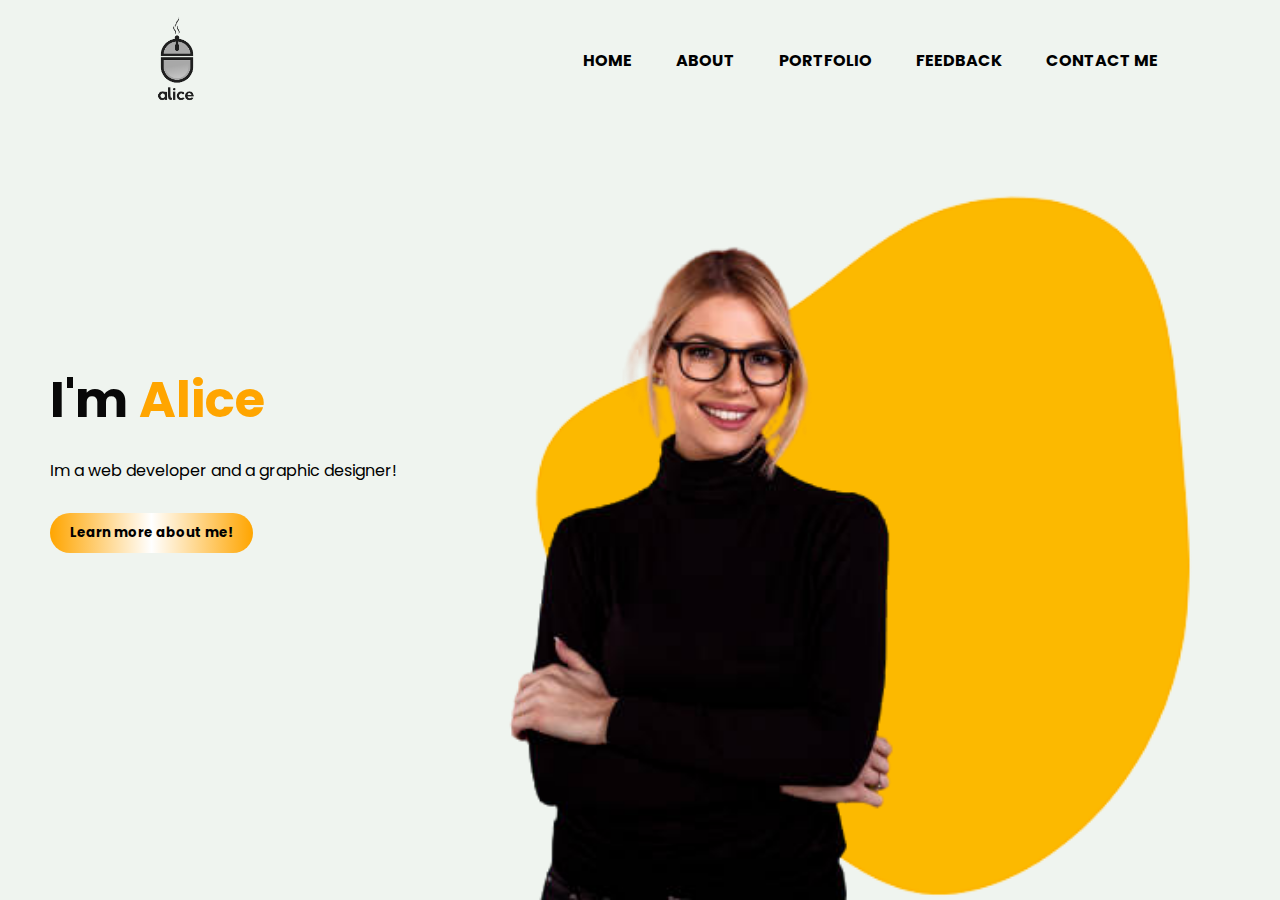
<file: index.html>
<!DOCTYPE html>
<html lang="en">
<head>
    <meta charset="UTF-8">
    <meta http-equiv="X-UA-Compatible" content="IE=edge">
    <meta name="viewport" content="width=device-width, initial-scale=1.0">
    <link rel="stylesheet" href="public/styles/main.css">
    <title>Alice's Personal Website</title>
</head>
<body>
    <div class="hero">
        <nav >
        <img src="public/styles/images/logo3-removebg-preview.png" alt="theLogo" class="logo" height="120px" width="150px">
        <ul>
            <li><a href="#" >HOME</a></li>
            <li><a href="views/about.html">ABOUT</a></li>
            <li><a href="views/portfolio.html">PORTFOLIO</a></li>
            <li><a href="views/feedback.html">FEEDBACK</a></li>
            <li><a href="views/contact.html">CONTACT ME</a></li>
        </ul> 
        </nav>
        <div class="details" > 
            <h1>I'm <span>Alice</span></h1>
            <p>Im a web developer and a graphic designer!</p>
            <button onclick="redirectToPage1()">Learn more about me!</button>

        </div>
        <div class="images">
            <img src="public/styles/images/shapee-removebg-preview.png" alt="theShape" class="shape">
            <img src="public/styles/images/girlPortrait-removebg-preview.png" alt="myPortrait" class="myPortrait">
            </div>

     
        
    </div>
    <script>
        function redirectToPage1() {
          location.href = "views/about.html";
        }
      </script>
      
    
    
</body>
</html>
</file>
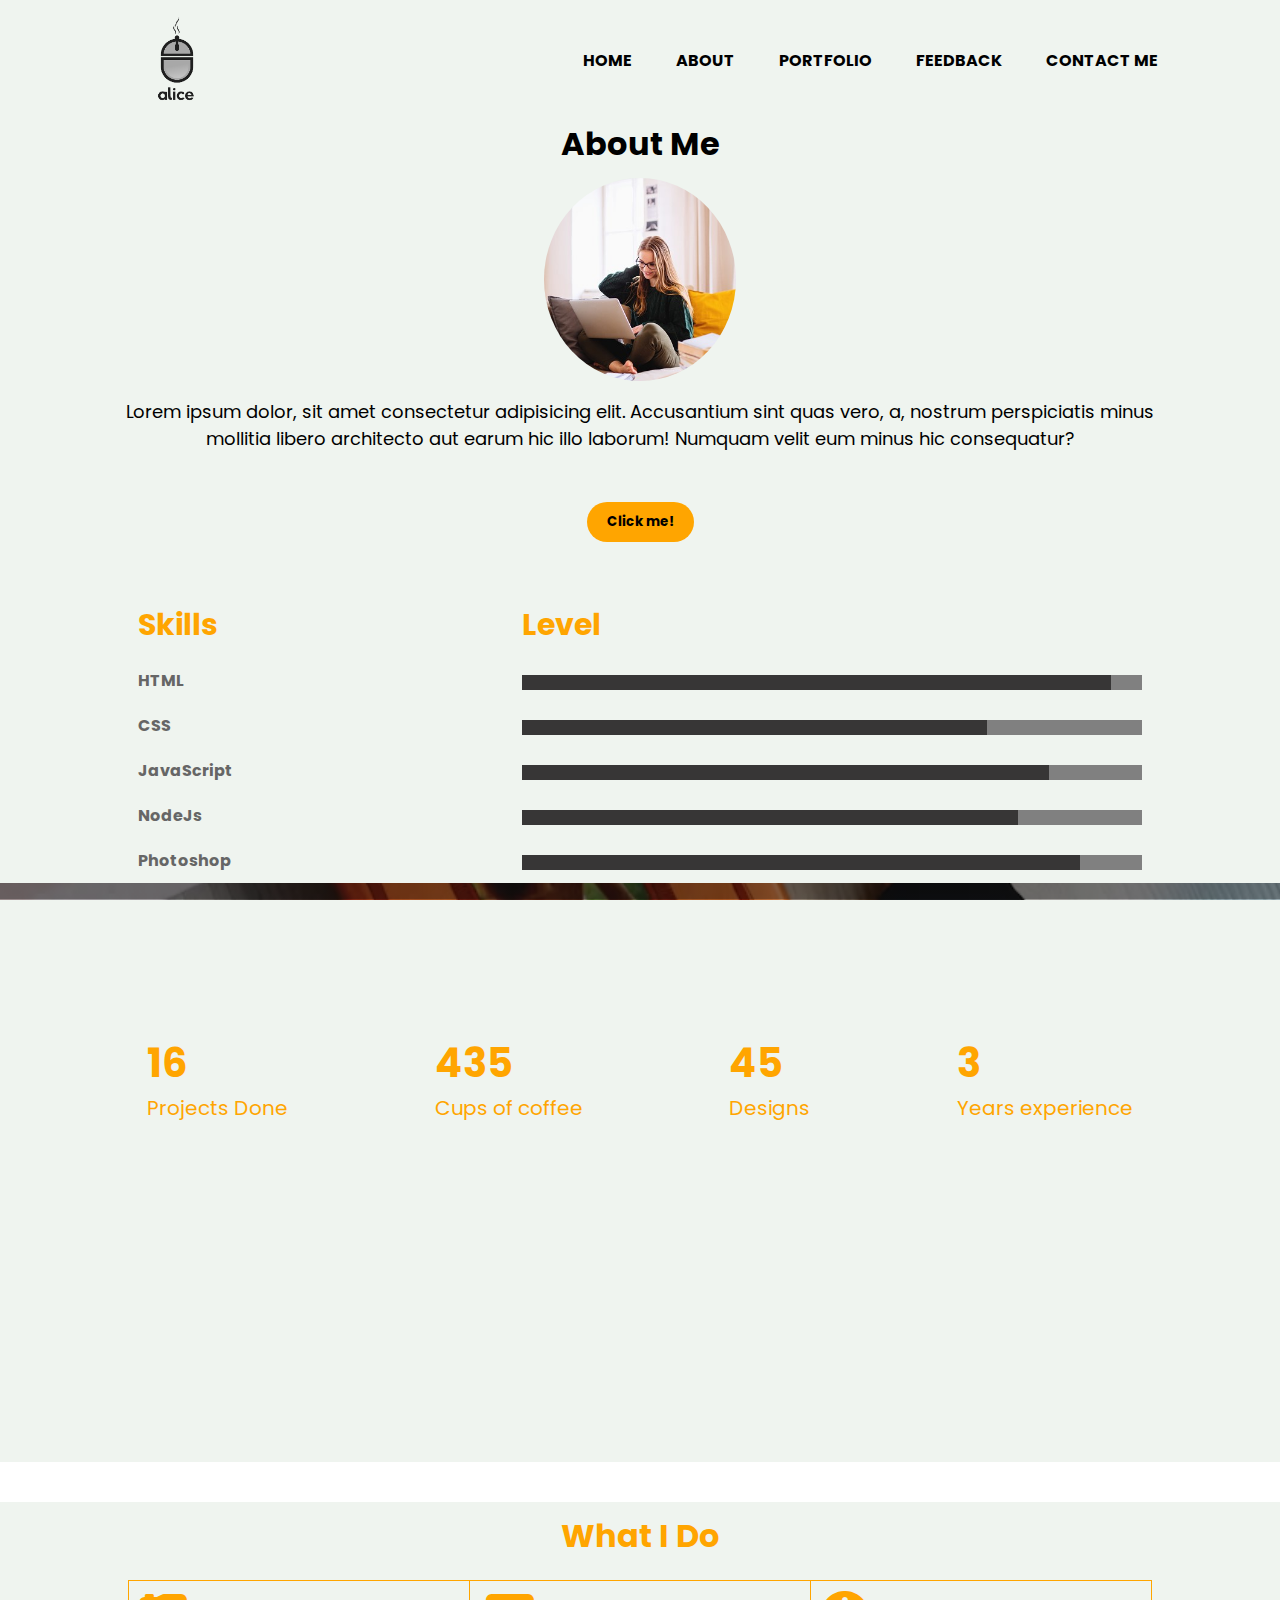
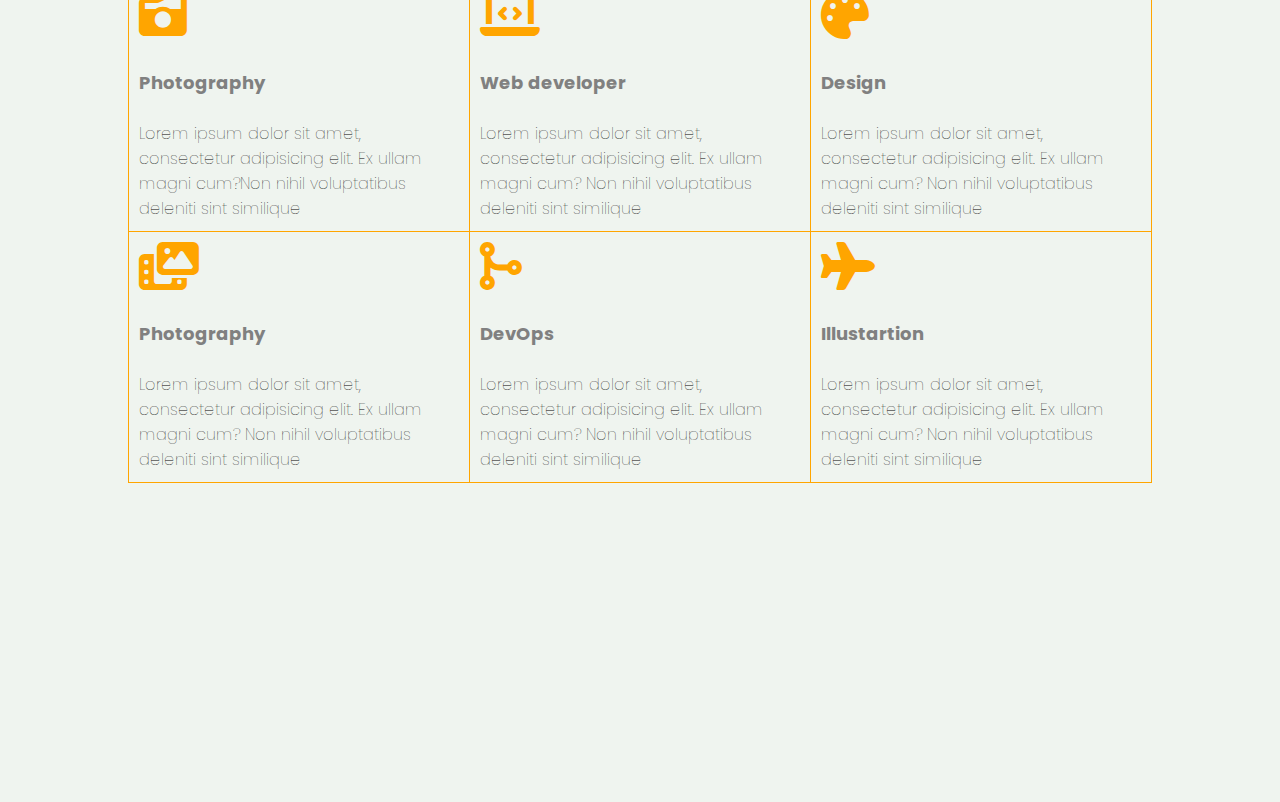
<file: views/about.html>
<!DOCTYPE html>
<html lang="en">

<head>
    <meta charset="UTF-8">
    <meta http-equiv="X-UA-Compatible" content="IE=edge">
    <meta name="viewport" content="width=device-width, initial-scale=1.0">
    <title>About Me</title>
    <link rel="stylesheet" href="../public/styles/about.css">
    
    <link rel="stylesheet" href="https://cdnjs.cloudflare.com/ajax/libs/font-awesome/6.2.1/css/all.min.css">
</head>

<body>
    <div class="about">
        <nav>
            <img src="../public/styles/images/logo3-removebg-preview.png" alt="theLogo" class="logo" height="120px" width="150px">
            <ul>
                <li><a href="../index.html">HOME</a></li>
                <li><a href="about.html">ABOUT</a></li>
                <li><a href="portfolio.html">PORTFOLIO</a></li>
                <li><a href="feedback.html">FEEDBACK</a></li>
                <li><a href="contact.html">CONTACT ME</a></li>
            </ul>
        </nav>
        <div class="content">

            <h1>About Me</h1>
            <img id="img1" src="../public/styles/images/usingtheLaptop.jpg">

            <p>Lorem ipsum dolor, sit amet consectetur adipisicing elit.
                Accusantium sint quas vero, a, nostrum perspiciatis minus
                mollitia libero architecto aut earum hic illo laborum! Numquam
                velit eum minus hic consequatur?</p>
        </div>
        <button id="myButton">Click me!</button>

        <section id="skills">

            
            <table>
                <tr>
                    <th>Skills</th>
                    <th>Level</th>
                </tr>
                <tr>
                    <td style="width:30%">HTML</td>
                    <td style="width: 50%;"><progress value="95" max="100" style="width:100%; height: 15px; 
               background-color:#fffbfb; color: white;"></progress></td>
                </tr>
                <tr>
                    <td style="width:30%">CSS</td>
                    <td style="width: 50%;"><progress value="75" max="100" style="width:100%; height: 15px; 
              background-color:#dddddd;"></progress></td>
                </tr>
                <tr>
                    <td style="width:30%">JavaScript</td>
                    <td style="width: 50%;"><progress value="85" max="100" style="width:100%; height: 15px; 
               background-color:#dddddd;"></progress></td>
                </tr>
                <tr>
                    <td style="width:30%">NodeJs</td>
                    <td style="width: 50%;"><progress value="80" max="100" style="width:100%; height: 15px; 
                 background-color:#dddddd;"></progress></td>
                </tr>
                <tr>
                    <td style="width:30%">Photoshop</td>
                    <td style="width: 50%;"><progress value="90" max="100" style="width:100%; height: 15px; 
                 background-color:#dddddd;"></progress></td>
                </tr>
            </table>
            <div id="statistics">
                <div class="statsContent">
                    <div class="stats">
                        <h1>16</h1>
                        <p>Projects Done</p>
                    </div>
                    <div class="stats">
                        <h1>435</h1>
                        <p>Cups of coffee</p>
                    </div>
                    <div class="stats">
                        <h1>45</h1>
                        <p>Designs</p>
                    </div>
                        <div class="stats">
                            <h1>3</h1>
                            <p>Years experience</p>
                        </div>
                    </div>
                </div>
        </section>
        <section id="whatIdo">
            <h1 id="whatIdoTitle">What I Do</h1>
                <div style="position: relative;">
            <table class="whatIdoTable">
                <tr>
                  <td>
                    <i class="fa-sharp fa-solid fa-camera-retro"></i>
                    <h1 class="tdTitle">Photography</h1>
                    <p class="whatIdoParagraph">Lorem ipsum dolor sit amet, consectetur adipisicing elit. Ex ullam magni cum?Non nihil voluptatibus deleniti sint similique </p></td>
                    <td>
                    <i class="fa-sharp fa-solid fa-laptop-code"></i>
                    <h1 class="tdTitle">Web developer</h1>
                  <p class="whatIdoParagraph">Lorem ipsum dolor sit amet, consectetur adipisicing elit. Ex ullam magni cum? Non nihil voluptatibus deleniti sint similique</p></td>
                  <td>
                    <i class="fa-sharp fa-solid fa-palette"></i>
                    <h1 class="tdTitle">Design</h1>
                    <p class="whatIdoParagraph">Lorem ipsum dolor sit amet, consectetur adipisicing elit. Ex ullam magni cum? Non nihil voluptatibus deleniti sint similique</p></td>
                </tr>
                <tr>
                    <td>
                        <i class="fa-sharp fa-solid fa-photo-film"></i>
                        <h1 class="tdTitle">Photography</h1>
                        <p class="whatIdoParagraph">Lorem ipsum dolor sit amet, consectetur adipisicing elit. Ex ullam magni cum? Non nihil voluptatibus deleniti sint similique </p></td>
                    <td>
                        <i class="fa-sharp fa-solid fa-code-merge"></i>
                        <h1 class="tdTitle">DevOps</h1>
                        <p class="whatIdoParagraph">Lorem ipsum dolor sit amet, consectetur adipisicing elit. Ex ullam magni cum? Non nihil voluptatibus deleniti sint similique</p></td>
                    <td>
                        <i class="fa-sharp fa-solid fa-plane"></i>
                        <h1 class="tdTitle">Illustartion</h1>
                        <p class="whatIdoParagraph">Lorem ipsum dolor sit amet, consectetur adipisicing elit. Ex ullam magni cum? Non nihil voluptatibus deleniti sint similique</p></td>
                </tr>
              </table>
        </section>
    </div>
</div>
    <script>
        // Get the button
        var button = document.getElementById("myButton");

        // When the button is clicked, execute the scrollDown function
        button.addEventListener("click", scrollDown);

        function scrollDown() {
            // Scroll down the page by 1000 pixels
            window.scrollBy(0, 550);
        }
    </script>

</body>

</html>
</file>
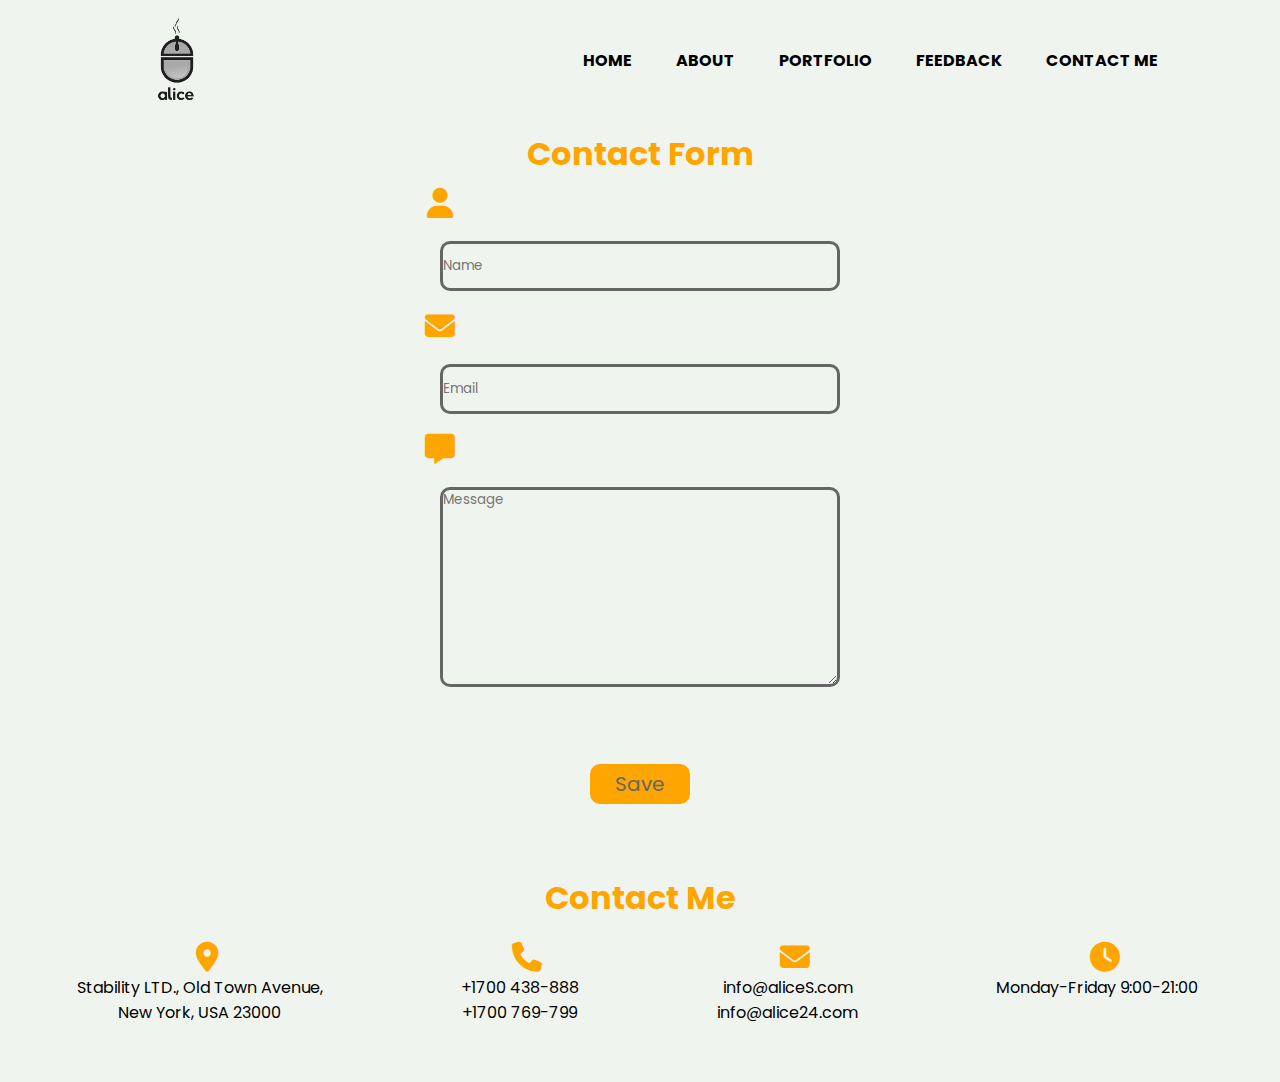
<file: views/contact.html>
<!DOCTYPE html>
<html lang="en">
<head>
    <meta charset="UTF-8">
    <meta http-equiv="X-UA-Compatible" content="IE=edge">
    <meta name="viewport" content="width=device-width, initial-scale=1.0">
    <title>Document</title>
    <link rel="stylesheet" href="../public/styles/contact.css">
    <link rel="stylesheet" href="https://cdnjs.cloudflare.com/ajax/libs/font-awesome/6.2.1/css/all.min.css">

</head>
<body>
    <nav>
        <img src="../public/styles/images/logo3-removebg-preview.png" alt="theLogo" class="logo" height="120px"
            width="150px">
        <ul>
            <li><a href="../index.html">HOME</a></li>
            <li><a href="about.html">ABOUT</a></li>
            <li><a href="portfolio.html">PORTFOLIO</a></li>
            <li><a href="feedback.html">FEEDBACK</a></li>
            <li><a href="contact.html">CONTACT ME</a></li>

        </ul>
    </nav>
          
    <div id="form1">
        <h1>Contact Form</h1>
    <form id="contact-form">
        <i class="fa-solid fa-user"></i><br>
        <label for="name">
            <input type="text" id="name" placeholder="Name" name="name">
        </label><br>
        <i class="fa-solid fa-envelope"></i><br>
        <label for="email">
            <input type="email" id="email" placeholder="Email" name="email">
        </label><br>
        <i class="fa-solid fa-message"></i><br>
        <label for="message">
        <textarea id="message" placeholder="Message"></textarea>
        </label><br>
        <button id="submitButton">Save</button>
    </form>
    <h1>Contact Me</h1>
    <div id="contactme">
    <div class="icon">
        <i class="fa-solid fa-location-dot"></i><br>
        <p>Stability LTD., Old Town Avenue,<br> New York, USA 23000</p>
    </div>
    <div class="icon">
       <i class="fa-solid fa-phone"></i></br>
        <p> +1700 438-888 <br>+1700 769-799</p>
    </div>
    <div class="icon">
        <i class="fa-solid fa-envelope"></i><br>
        <p>	info@aliceS.com <br> info@alice24.com</p>
    </div>
    <div class="icon">
        <i class="fa-solid fa-clock"></i></br>
        <p>Monday-Friday 9:00-21:00</p>
    </div>
    </div>
    <script>
        // Get the form and the submit button
        const form = document.getElementById("contact-form");
        const submitButton = document.getElementById("submitButton");
      
        // Add a submit event listener to the form
        form.addEventListener("submit", (event) => {
            event.preventDefault(); // prevent the form from submitting
    
            // Get the form data
            const name = document.getElementById("name").value;
            const email = document.getElementById("email").value;
            const message = document.getElementById("message").value;
    
            // Save the form data to local storage
            localStorage.setItem("name", name);
            localStorage.setItem("email", email);
            localStorage.setItem("message", message);
    
            alert("Form submitted and data saved to local storage!");
        });
    </script>
</body>
</html>
</file>
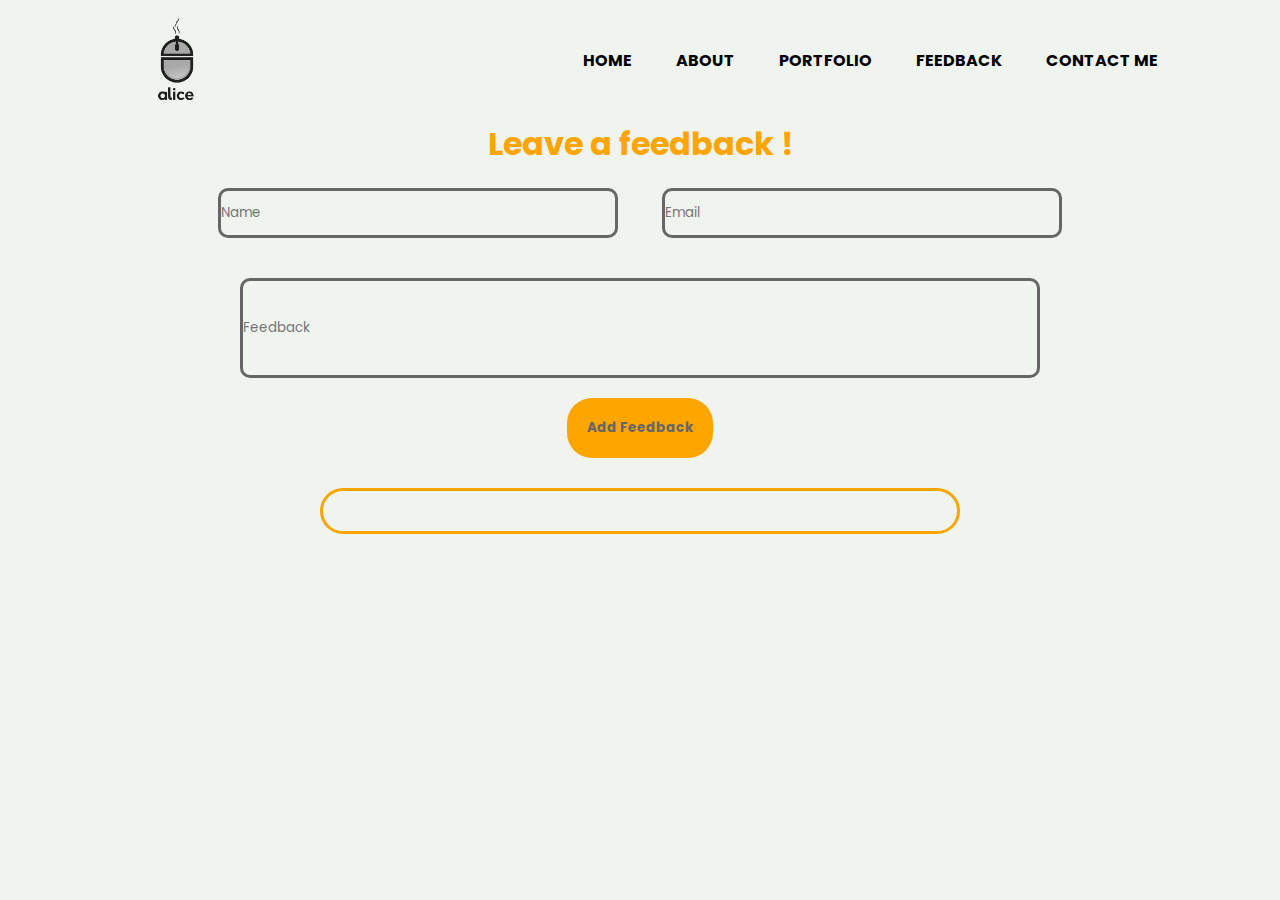
<file: views/feedback.html>
<!DOCTYPE html>
<html lang="en">

<head>
    <meta charset="UTF-8">
    <meta http-equiv="X-UA-Compatible" content="IE=edge">
    <meta name="viewport" content="width=device-width, initial-scale=1.0">
    <title>Document</title>
    <link rel="stylesheet" href="../public/styles/feedback.css">
    <link rel="stylesheet" href="https://cdnjs.cloudflare.com/ajax/libs/font-awesome/6.2.1/css/all.min.css">
</head>

<body>
    <nav>
        <img src="../public/styles/images/logo3-removebg-preview.png" alt="theLogo" class="logo" height="120px"
            width="150px">
        <ul>
            <li><a href="../index.html">HOME</a></li>
            <li><a href="about.html">ABOUT</a></li>
            <li><a href="portfolio.html">PORTFOLIO</a></li>
            <li><a href="feedback.html">FEEDBACK</a></li>
            <li><a href="contact.html">CONTACT ME</a></li>
        </ul>
    </nav>
    <main>
        <h1>Leave a feedback !</h1>
        
        <form id="feedbackForm">
            <input type="text" placeholder="Name" name="name" id="name" required />
            <input type="email" placeholder="Email" name="email" id="email" required />
            <input type="text" placeholder="Feedback" name="message" id="message" required /><br>
            <button id="button">Add Feedback</button>
        </form>
        <div class="feedbacks"></div>
        
    </main>
    <script src="./app.js"></script>
</body>
</file>
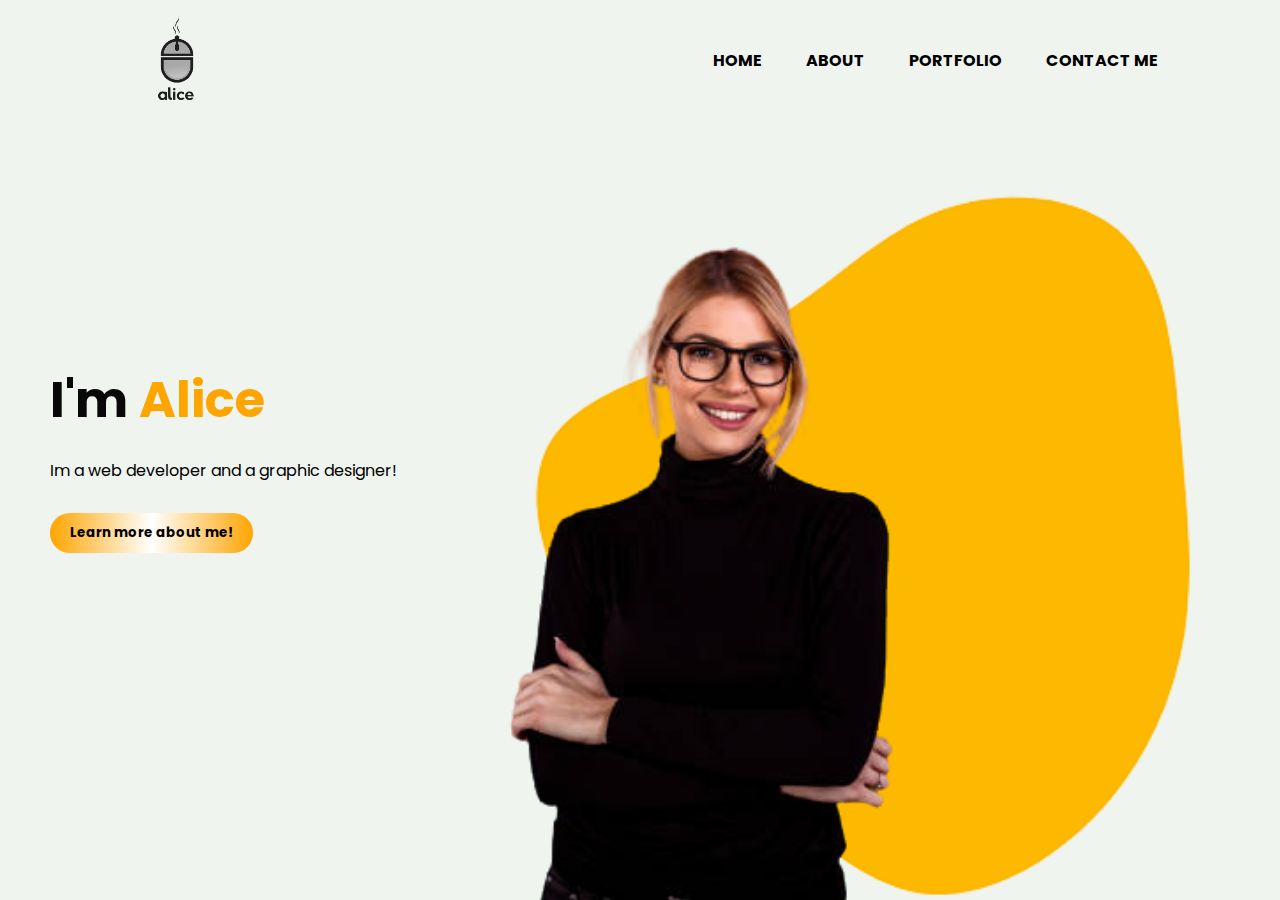
<file: views/main.html>
<!DOCTYPE html>
<html lang="en">
<head>
    <meta charset="UTF-8">
    <meta http-equiv="X-UA-Compatible" content="IE=edge">
    <meta name="viewport" content="width=device-width, initial-scale=1.0">
    <link rel="stylesheet" href="../public/styles/main.css">
    <title>Alice's Personal Website</title>
</head>
<body>
    <div class="hero">
        <nav >
        <img src="../public/styles/images/logo3-removebg-preview.png" alt="theLogo" class="logo" height="120px" width="150px">
        <ul>
            <li><a href="main.html" >HOME</a></li>
            <li><a href="about.html">ABOUT</a></li>
            <li><a href="portfolio.html">PORTFOLIO</a></li>
            <li><a href="contact.html">CONTACT ME</a></li>
        </ul> 
        </nav>
        <div class="details" > 
            <h1>I'm <span>Alice</span></h1>
            <p>Im a web developer and a graphic designer!</p>
            <button onclick="redirectToPage1()">Learn more about me!</button>

        </div>
        <div class="images">
            <img src="../public/styles/images/shapee-removebg-preview.png" alt="theShape" class="shape">
            <img src="../public/styles/images/girlPortrait-removebg-preview.png" alt="myPortrait" class="myPortrait">
            </div>

     
        
    </div>
    <script>
        function redirectToPage1() {
          location.href = "/about.html";
        }
      </script>
      
    
    
</body>
</html>
</file>
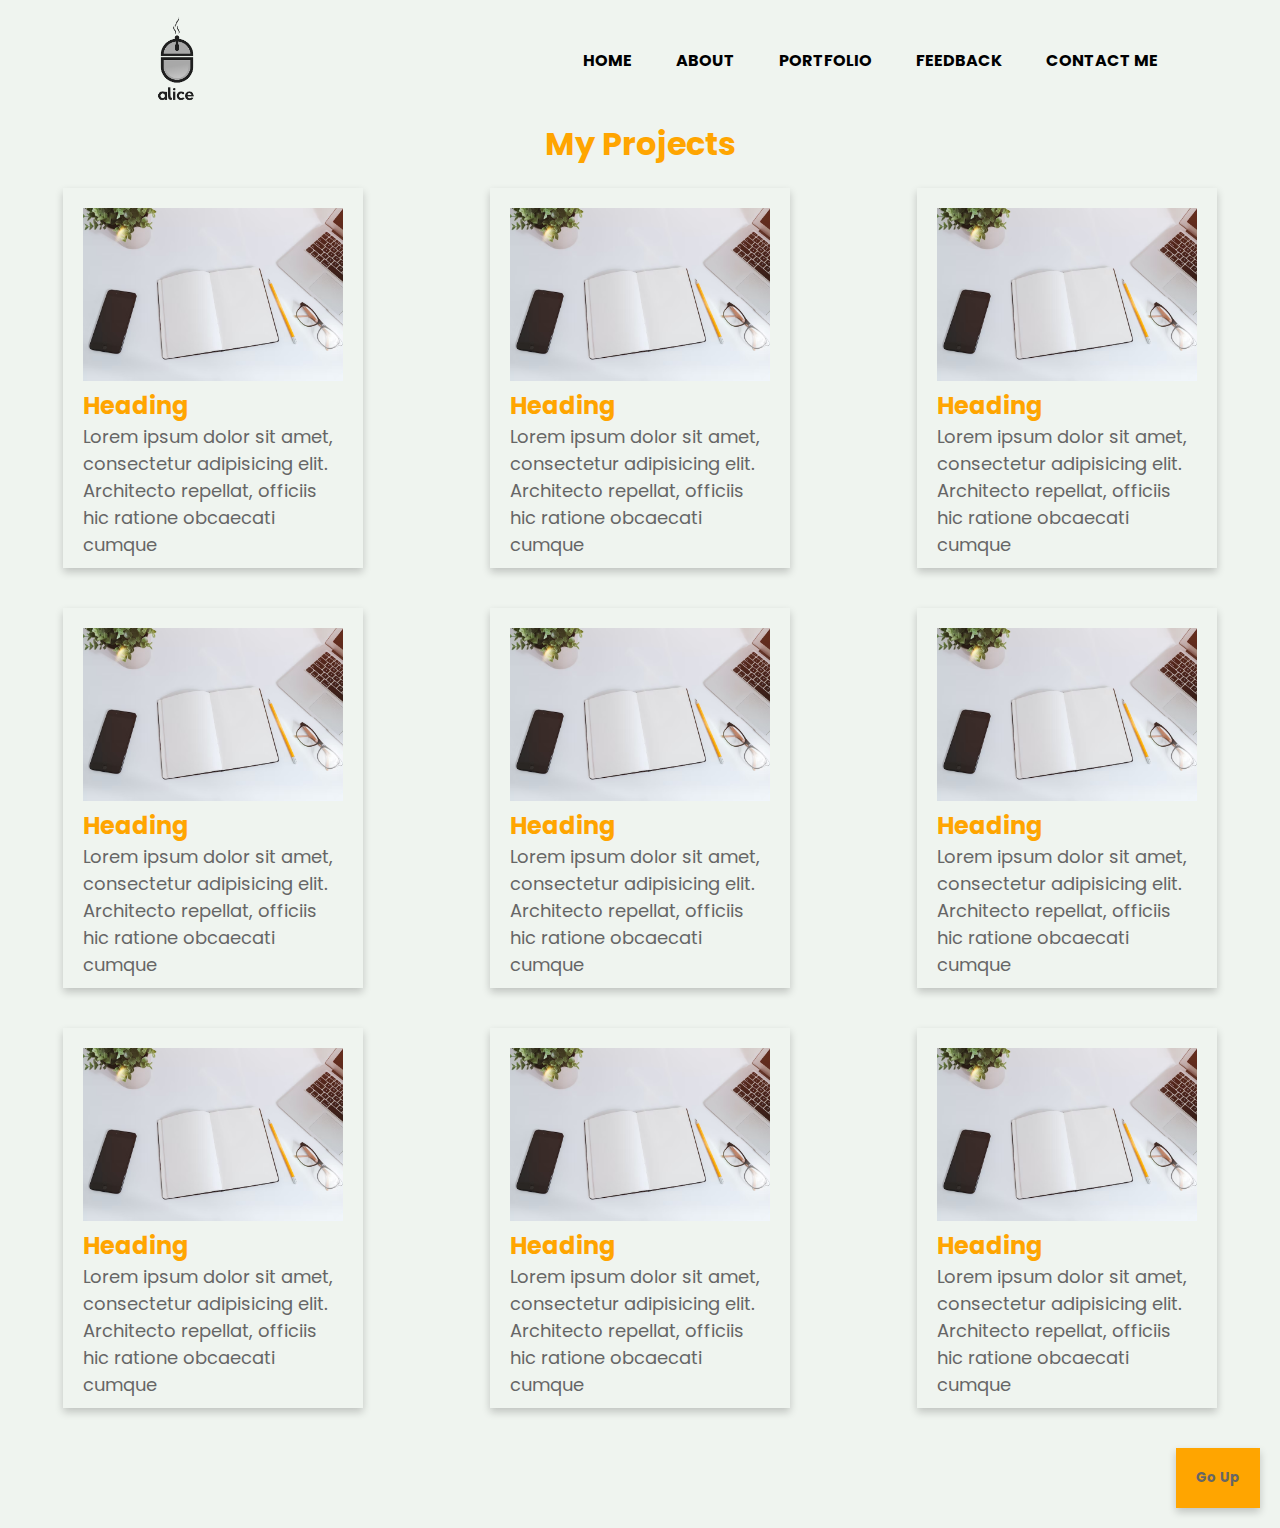
<file: views/portfolio.html>
<!DOCTYPE html>
<html lang="en">

<head>
  <meta charset="UTF-8" />
  <meta http-equiv="X-UA-Compatible" content="IE=edge" />
  <meta name="viewport" content="width=device-width, initial-scale=1.0" />
  <link rel="stylesheet" href="../public/styles/portfolio.css">
  <link rel="stylesheet" href="https://use.fontawesome.com/releases/v5.12.1/css/all.css" crossorigin="anonymous">
  <title>My Projects</title>
  
</head>

<body>
  <nav >
    <img src="../public/styles/images/logo3-removebg-preview.png" alt="theLogo" class="logo" height="120px" width="150px">
    <ul>
        <li><a href="../index.html" >HOME</a></li>
        <li><a href="about.html">ABOUT</a></li>
        <li><a href="portfolio.html">PORTFOLIO</a></li>
        <li><a href="feedback.html">FEEDBACK</a></li>
        <li><a href="contact.html">CONTACT ME</a></li>
    </ul> 
    </nav>
    <h1 id="portfolioTitle">My Projects</h1>
    <div class="cards">
  <div class="card">
    <img src="../public/styles/images/backkk.avif" alt="image">
    <h1>Heading</h1>
    <p>Lorem ipsum dolor sit amet, consectetur adipisicing elit. Architecto repellat, officiis hic ratione obcaecati cumque</p>
  </div>
  <div class="card">
    <img src="../public/styles/images/backkk.avif" alt="image">
    <h1>Heading</h1>
    <p>Lorem ipsum dolor sit amet, consectetur adipisicing elit. Architecto repellat, officiis hic ratione obcaecati cumque</p>
  </div>
  <div class="card">
    <img src="../public/styles/images/backkk.avif" alt="image">
    <h1>Heading</h1>
    <p>Lorem ipsum dolor sit amet, consectetur adipisicing elit. Architecto repellat, officiis hic ratione obcaecati cumque</p>
  </div>
  </div>
  <div class="secondRowCards">
    <div class="card">
      <img src="../public/styles/images/backkk.avif" alt="image">
      <h1>Heading</h1>
      <p>Lorem ipsum dolor sit amet, consectetur adipisicing elit. Architecto repellat, officiis hic ratione obcaecati cumque</p>
    </div>
    <div class="card">
      <img src="../public/styles/images/backkk.avif" alt="image">
      <h1>Heading</h1>
      <p>Lorem ipsum dolor sit amet, consectetur adipisicing elit. Architecto repellat, officiis hic ratione obcaecati cumque</p>
    </div>
    <div class="card">
      <img src="../public/styles/images/backkk.avif" alt="image">
      <h1>Heading</h1>
      <p>Lorem ipsum dolor sit amet, consectetur adipisicing elit. Architecto repellat, officiis hic ratione obcaecati cumque</p>
    </div>
  </div>
<div class="thirdRowCards">
  <div class="card">
    <img src="../public/styles/images/backkk.avif" alt="image">
    <h1>Heading</h1>
    <p>Lorem ipsum dolor sit amet, consectetur adipisicing elit. Architecto repellat, officiis hic ratione obcaecati cumque</p>
  </div>
  <div class="card">
    <img src="../public/styles/images/backkk.avif" alt="image">
    <h1>Heading</h1>
    <p>Lorem ipsum dolor sit amet, consectetur adipisicing elit. Architecto repellat, officiis hic ratione obcaecati cumque</p>
  </div>
  <div class="card">
    <img src="../public/styles/images/backkk.avif" alt="image">
    <h1>Heading</h1>
    <p>Lorem ipsum dolor sit amet, consectetur adipisicing elit. Architecto repellat, officiis hic ratione obcaecati cumque</p>
  </div>
</div>
<button id="myButton">Go Up</button>
<script>
   
   var button = document.getElementById("myButton");


button.addEventListener("click", scrollUp);

function scrollUp() {
   
    window.scrollBy(0, -1000);
}
</script>
</body>
</html>
</file>
<file: public/styles/main.css>
@import url('https://fonts.googleapis.com/css2?family=Poppins:wght@200;400;600;700&display=swap'); 
* {
    margin: 0;
    padding: 0;
    box-sizing: border-box;
    font-family: 'Poppins', sans-serif;
}

.hero {
    position: relative;
    width: 100%;
    height: 100vh;
    background: #eff4ef;
}
nav {
    display: flex;
    width: 84%;
    justify-content: space-between;
    margin: auto;
    padding: 2px 2;
    align-items: center;
}

nav ul li {
    display: inline-block;
    list-style: none;
    margin: 10px 20px;
}

nav ul li a {
    text-decoration: none;
    font-weight: bold;
    color: black;
}

nav ul li a:hover {
    color:orange;
}

.details {
    width: 100%;
 padding: 50px;
    margin-top: 15%;
    overflow: hidden; /*hide the overflow on both axis*/
}

.details h1 {
    font-size: 50px;
    margin-bottom: 20px;
    color: rgb(8, 8, 8);
    overflow: hidden;
   
}

span {
    color: rgb(255, 165, 0);
    overflow: hidden;
}

.images {
    width: 40%;
    height: 80%;
    position: absolute;
    bottom: 0;
    left: 50%;
    
   
}


.images img {
    height: 100%;
    position: absolute;
    left: 50%;
    bottom: 0%;
    transform: translateX(-50%);
    transition: bottom 1s, left 1s;
}

.images:hover .shape {
    bottom: 40px;

}

.images:hover .myPortrait {
    left: 45%;

}
.details button {
    display: inline-block;
    padding: 10px 20px;
    background-image: linear-gradient(to right,orange, white, orange); 
    color: black;
    text-decoration: none;
    margin-top: 30px;
    border: none;
    border-radius: 25px;
    font-weight: bolder;
  }
</file>
<file: public/styles/about.css>
@import url('https://fonts.googleapis.com/css2?family=Poppins:wght@200;400;600;700&display=swap');

* {
    margin: 0;
    padding: 0;
    box-sizing: border-box;
    font-family: 'Poppins', sans-serif;
   
}
nav {
    display: flex;
    width: 84%;
    justify-content: space-between;
    margin: auto;
    padding: 2px 2;
    align-items: center;
}

nav ul li {
    display: inline-block;
    list-style: none;
    margin: 10px 20px;
}

nav ul li a {
    text-decoration: none;
    font-weight: bold;
    color: black;
}

nav ul li a:hover {
    color:orange;
}
.about {
    height: 100vh;
    width: 100%;
    background: #eff4ef;
    
}
.content {
    text-align: center;
}
.content h1 { 
    
    margin-bottom: 10px;

}
.content p { 
    margin: 10px;
    font-size: large;
    margin-right: 100px;
    margin-left: 100px;
}
#img1 { 
    border-radius: 50%;
    height: 25%;
    width: 15%;

}
#myButton { 
    background-color: orange;
    padding: 10px 20px;
    color: black;
    text-decoration: none;
    border: none;
    border-radius: 25px;
    font-weight: bolder;
    display:block ;
    margin: 20px auto;
    text-align: center;
    margin-top: 50px;
}
#skills { 
    color: #666;
    height: 100vh;
    width: 100%;
    background: #eff4ef;
}


   

table {
    border-collapse: collapse;
    width: 80%;
    margin: auto;
    
    
  }
  
  td, th {
    text-align: left;
    padding: 10px;
    font-weight: bolder;
  }
  th {
    color: orange;
    font-size: 30px;
    padding-top: 40px;
  }
  
  
 

   progress::-webkit-progress-value {
    background-color: rgb(55, 54, 54);
  }
  
#statistics { 
    color: orange;
    height: 55%;
    width: 100%;
    background-image: linear-gradient(rgba(0, 0, 0, 0.5), rgba(0, 0, 0, 0.5)), url('images/workplace.avif');
    background-repeat: no-repeat;
    background-size: cover;
    background-attachment: fixed;
   
}
.statsContent {
        
    
        display: flex;
        flex-direction: row;
        flex-wrap: nowrap;
        justify-content: space-evenly;
        align-items: center;
        align-content: stretch;
    
    
}
.stats { 
    margin-top: 150px;
    font-size: 20px;
}
#whatIdo { 
    width: 100%;
    height: 100vh;
    margin-bottom:200 px;
    margin-top: 40px;
    background: #eff4ef;
}
.whatIdoTable tr { 
   width: 40%;
   height: 40%;
   text-align: center;

  }
 .whatIdoTable td {
    border: 1px solid orange;
    width: 33%;
    height: 250px;
    margin-top: 50px;
    vertical-align: bottom;
 }
 #whatIdoTitle { 
    text-align: center;
    padding: 10px;
    color: orange;
    margin-bottom: 10px;

 }
 .whatIdoParagraph {
    font-weight: 100;
 }
 .fa-sharp  {
    text-align: center;
    font-size: 48px;
    color: orange;
    margin-bottom: 30px;
 }
 .tdTitle { 
    font-weight: 700;
    font-size: large;
    color: gray;
    margin-bottom: 25px;
 }
</file>
<file: public/styles/contact.css>
@import url('https://fonts.googleapis.com/css2?family=Poppins:wght@200;400;600;700&display=swap');

* {
    margin: 0;
    padding: 0;
    box-sizing: border-box;
    font-family: 'Poppins', sans-serif;
    background:#eff4ef;
   
}
#quoteContact{ 
    color: orange;
    height: 55%;
    width: 100%;
    background-image: linear-gradient(rgba(0, 0, 0, 0.5), rgba(0, 0, 0, 0.5)), url('images/backkk.avif');
    background-repeat: no-repeat;
    background-size: cover;
    background-attachment: fixed;
   
}
nav {
    display: flex;
    width: 84%;
    justify-content: space-between;
    margin: auto;
    padding: 2px 2;
    align-items: center;
}

nav ul li {
    display: inline-block;
    list-style: none;
    margin: 10px 20px;
}

nav ul li a {
    text-decoration: none;
    font-weight: bold;
    color: black;
}

nav ul li a:hover {
    color:orange;
}

#form1 {
        height: 150px; /* or any value that works for your layout */
        text-align: center;
}

#name { 
    width: 400px;
    margin: 20px;
    height: 50px;
    border-radius: 10px;
    border: 3px solid #666;
}
#email {
    width: 400px;
    margin: 20px;
    height: 50px;
    border-radius: 10px;
    border: 3px solid #666;
}
#message {
    width: 400px;
    margin:20px;
    height: 200px;
    margin-bottom: 70px;
    border-radius: 10px;
    border: 3px solid #666;
    
}
.fa-solid{
    margin-right:400px;
    top: 170px;
    left: 10px;
    font-size: 30px;
    color: orange;
    pointer-events: none;
    
}


#submitButton { 
    color: #666;
    border: none;
    text-align: center;
    padding: 5px;
    border-radius: 10px;
    background: orange;
    width: 100px ; 
    font-size: 20px;
    margin-bottom: 60px;
}
#form1 h1 { 
    padding:10px;
    text-align: center;
    color: orange;
}
#contactme { 
    height: 150px;
    width: 100%;
    display: flex;
    flex-direction: row;
    flex-wrap: nowrap;
    justify-content: space-around;
    align-items: stretch;
    align-content: stretch;
padding: 10px;
}

 .icon i{
    margin-right: -10px;
    
  }
  p {
    margin-left: -5px;
  }
</file>
<file: public/styles/feedback.css>
@import url('https://fonts.googleapis.com/css2?family=Poppins:wght@200;400;600;700&display=swap');

* {
    margin: 0;
    padding: 0;
    box-sizing: border-box;
    font-family: 'Poppins', sans-serif;
    background:#eff4ef;
   
}
#quoteContact{ 
    color: orange;
    height: 55%;
    width: 100%;
    background-image: linear-gradient(rgba(0, 0, 0, 0.5), rgba(0, 0, 0, 0.5)), url('images/backkk.avif');
    background-repeat: no-repeat;
    background-size: cover;
    background-attachment: fixed;
   
}
nav {
    display: flex;
    width: 84%;
    justify-content: space-between;
    margin: auto;
    padding: 2px 2;
    align-items: center;
}

nav ul li {
    display: inline-block;
    list-style: none;
    margin: 10px 20px;
}

nav ul li a {
    text-decoration: none;
    font-weight: bold;
    color: black;
}

nav ul li a:hover {
    color:orange;
}

.feedbacks {
    margin: 20px;
    margin-left: 25%;
    margin-top: 170px;
    text-align: center;
    border: 3px orange solid;
    border-radius: 25px;
    width: 50%;
    padding: 20px;
    color: #666;
    
}
#feedbackForm  {
    
    height: 150px;
    text-align: center;
}

#name { 
width: 400px;
margin: 20px;
height: 50px;
border-radius: 10px;
border: 3px solid #666;
}
#email {
width: 400px;
margin: 20px;
height: 50px;
border-radius: 10px;
border: 3px solid #666;
}
#message {
width: 800px;
margin:20px;
height: 100px;
margin-bottom: 20px;
border-radius: 10px;
border: 3px solid #666;
}
#button { 
    background-color: orange;
    padding: 20px;
    
    color: #666;
    border: none;
    font-weight: bolder;
    border-radius: 25px;
}
h1 { 
    text-align: center;
    color: orange;
}
</file>
<file: public/styles/portfolio.css>
@import url('https://fonts.googleapis.com/css2?family=Poppins:wght@200;400;600;700&display=swap'); 
* {
    margin: 0;
    padding: 0;
    box-sizing: border-box;
    font-family: 'Poppins', sans-serif;
    background: #eff4ef;
}

.hero {
    position: relative;
    width: 100%;
    height: 100vh;
    background: #eff4ef;
    

}
nav {
    display: flex;
    width: 84%;
    justify-content: space-between;
    margin: auto;
    padding: 2px 2;
    align-items: center;
}

nav ul li {
    display: inline-block;
    list-style: none;
    margin: 10px 20px;
}

nav ul li a {
    text-decoration: none;
    font-weight: bold;
    color: black;
}

nav ul li a:hover {
    color:orange;
}
.cards {
	display: flex;
	flex-direction: row;
	flex-wrap: nowrap;
	justify-content: space-around;
	align-items: stretch;
	align-content: stretch;

}
.secondRowCards { 
    display: flex;
	flex-direction: row;
	flex-wrap: nowrap;
	justify-content: space-around;
	align-items: stretch;
	align-content: stretch;
}
.thirdRowCards { 
    display: flex;
	flex-direction: row;
	flex-wrap: nowrap;
	justify-content: space-around;
	align-items: stretch;
	align-content: stretch;
}
.card {
    width: 300px;
    height: 380px;
    padding: 20px;
    margin: 20px;
    
        /* Add shadows to create the "card" effect */
        box-shadow: 0 4px 8px 0 rgba(0,0,0,0.2);
        transition: 0.3s;
     
}
      /* On mouse-over, add a deeper shadow */
      .card:hover {
        box-shadow: 0 8px 16px 0 rgba(0,0,0,0.5);
      }
      
      /* Add some padding inside the card container */
      .container {
        padding: 2px 16px;
      }
   

  .card img {
    width: 100%;
    height: auto;
  }
  
  .card h1 {
    font-size: 24px;
    color: orange;
    margin-top: 0;
  }
  
  .card p {
    font-size: 18px;
    color: #666;
    line-height: 1.5;
    margin-bottom: 0;
  }
  #portfolioTitle { 
    text-align: center;
    color: orange;
  }
  #myButton { 
    border: none;
    text-align: center;
    margin: 20px;
    color: #666;
    font-weight: bolder;
    padding: 20px;
     background-color: orange;
    box-shadow: 0 4px 8px 0 rgba(0,0,0,0.2);
    float: right;
  }
</file>
